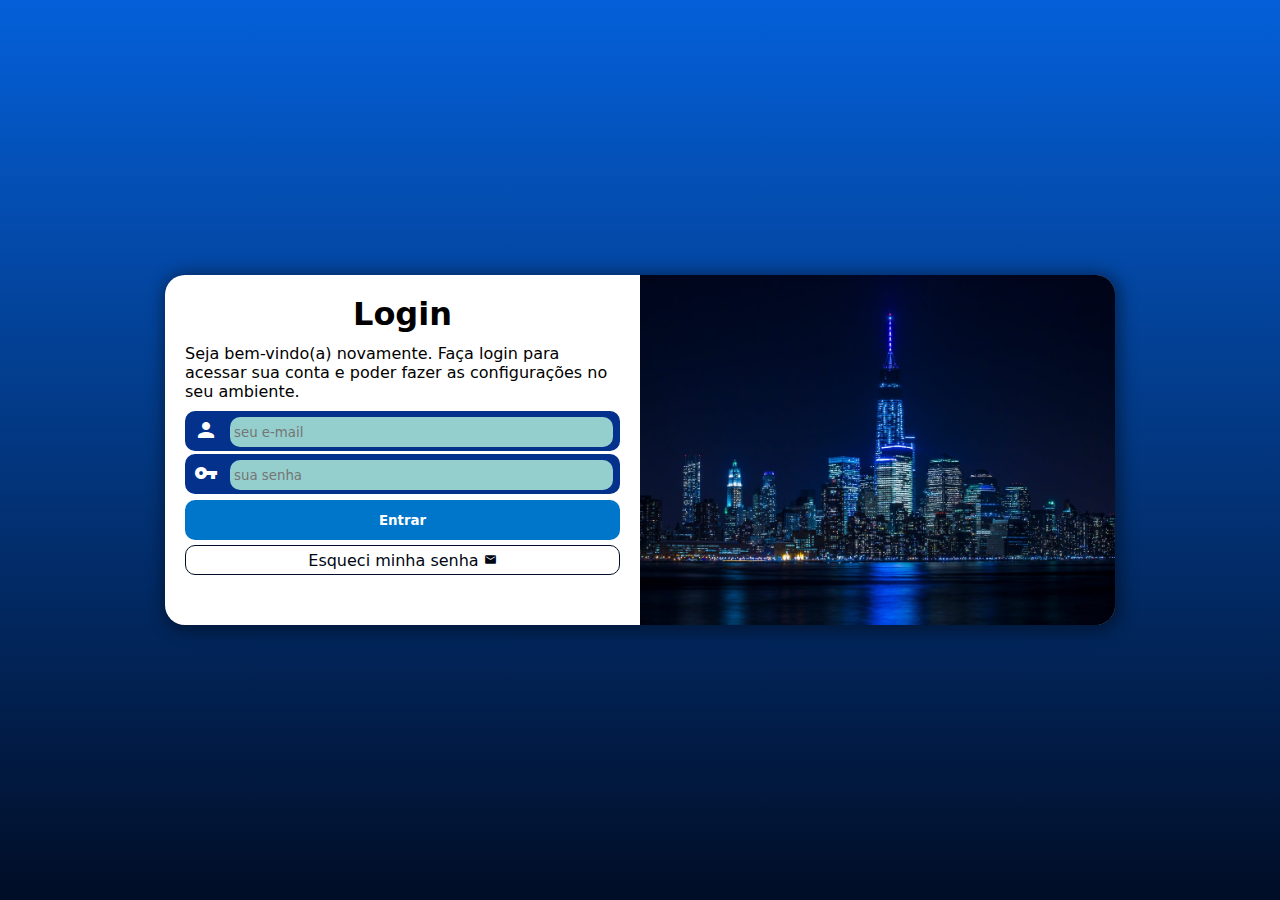
<file: index.html>
<!DOCTYPE html>
<html lang="pt-br">
<head>
    <meta charset="UTF-8">
    <meta name="viewport" content="width=device-width, initial-scale=1.0">
    <title>Login</title>
    <link rel="shortcut icon" href="imagens/Oxygen-Icons.org-Oxygen-Apps-preferences-system-login.ico" type="image/x-icon">
    <link href="https://fonts.googleapis.com/icon?family=Material+Icons" rel="stylesheet">
    <link rel="stylesheet" href="estilos/style.css">
    <link rel="stylesheet" href="estilos/media-queries.css">
</head>
<body>
    <div id="principal">
        <div id="login">
            <div id="foto">
            </div>
            <div id="formulario">
                <h1>Login</h1>
                <p>Seja bem-vindo(a) novamente. Faça login para acessar sua conta e poder fazer as configurações no seu ambiente.</p>
                <form action="login.php" method="post">
                    <div id="email">
                        <span class="material-icons">person</span>
                        <label for="iemail"></label>
                        <input type="text" name="email" id="iemail" placeholder="seu e-mail" autocomplete="email" maxlength="30" required>
                    </div>

                    <div id="senha">
                        <span class="material-icons">vpn_key</span>
                        <label for="isenha"></label>
                        <input type="password" name="senha" id="isenha" placeholder="sua senha" maxlength="8" required>
                    <div>
                    <div id="entrar"><input type="submit" value="Entrar"></div>

                    <a href="eskeceu.html" id="botao">
                        Esqueci minha senha
                        <span class="material-icons">email</span>
                    </a>
                </form>
            </div>
        </div>      
    </div>
</body>
</html>
</file>
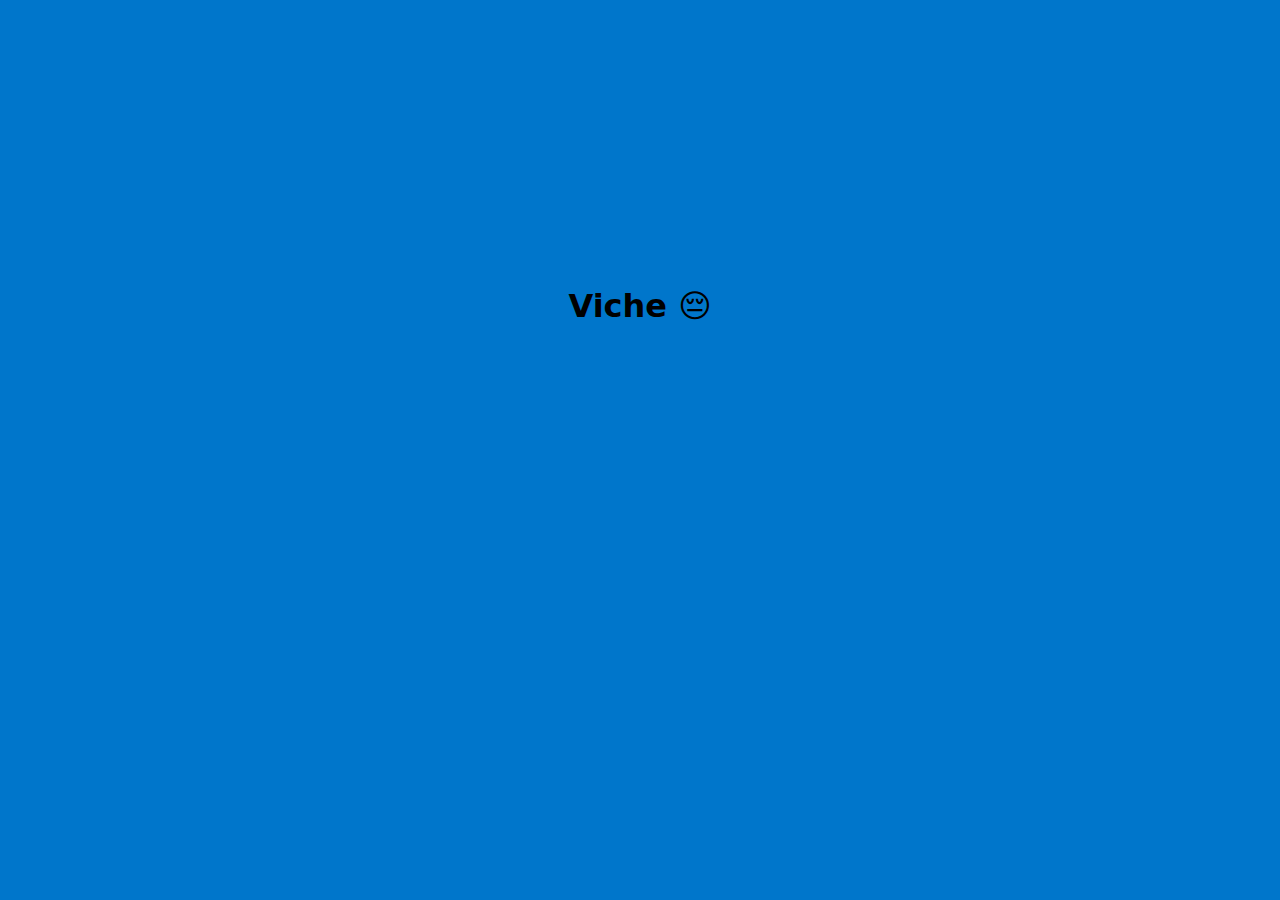
<file: eskeceu.html>
<!DOCTYPE html>
<html lang="pt-br">
<head>
    <meta charset="UTF-8">
    <meta name="viewport" content="width=device-width, initial-scale=1.0">
    <title>Esqueci Minha Senha</title>
</head>
<style>

    body {
        background-color: #0076CB;
    }

    h1 {
        display: block;
        text-align: center;
        font-family: system-ui, -apple-system, BlinkMacSystemFont, 'Segoe UI', Roboto, Oxygen, Ubuntu, Cantarell, 'Open Sans', 'Helvetica Neue', sans-serif;
        font-weight: bold;
        transform: translateY(700%);
    }
</style>
<body>
    <h1>Viche &#x1F614</h1>
</body>
</html>
</file>
<file: estilos/style.css>
@charset "UTF-8";

/* Cores
   Azul escuro: #010D26
   Azul menos escuro: #03318C
   Azul: #0076CB
   Azul mais claro: #94cfcd
*/  

* {
    padding: 0px;
    margin: 0px;
    box-sizing: border-box;
    font-family: system-ui, -apple-system, BlinkMacSystemFont, 'Segoe UI', Roboto, Oxygen, Ubuntu, Cantarell, 'Open Sans', 'Helvetica Neue', sans-serif;
}

body, html {
    background-color: #010D26;
    height: 100vh;
    width: 100vw
}

div#principal {
    position: relative;
    height: 100vh;
    width: 100vw;
}

div#login {
    position: absolute;
    top: 50%;
    left: 50%;
    overflow: hidden;
    transform: translate(-50%, -50%);
    background-color: white;
    width: 250px;
    height: 500px;
    border-radius: 20px;
    box-shadow: 2px 2px 15px 5px rgba(0, 0, 0, 0.377);
}

div#foto {
    display: block;
    background: #010D26 url(../imagens/pexels-reynaldo-brigworkz-brigantty-747101.jpg);
    background-size: cover;
    height: 200px;
}

div#formulario {
    display: block;
    padding: 10px;
}

div#formulario > h1{
    font-size: 1.5em;
    text-align: center;
    padding: 10px;
    padding-bottom: 1px;
}

div#formulario > p {
    font-size: 0.8em;
    text-align: left;
    text-indent: 0px;
    padding: 10px;
    padding-bottom: 0px;
}

form > div#email {
    display: block;
    background-color: #03318C;
    height: 40px;
    border-radius: 10px;
    margin: 10px;
    margin-top: 5px;
}

form > div#email > input {
    display: block;
    background-color: #94cfcd;
    height: 30px;
    width: 75%;
    border: 0px;
    border-radius: 10px;
    margin-left: 40px;
    padding: 4px;
    transform: translate(5px, -22px);
}

form > div#senha {
    display: block;
    background-color: #03318C;
    height: 40px;
    border-radius: 10px;
    margin: 10px;
    margin-top: -7px;
}

form > div#senha > input {
    display: block;
    background-color: #94cfcd;
    height: 30px;
    width: 75%;
    border: 0px;
    border-radius: 10px;
    margin-left: 40px;
    padding: 4px;
    transform: translate(5px, -22px);
}

form > div#email > span.material-icons {
    transform: translate(9px, 7px);
    color: white;
}

form > div#senha > span.material-icons {
    transform: translate(9px, 7px);
    color: white;
}

div#entrar > input[type = submit] {
    display: block;
    background-color: #0076CB;
    color: white;
    font-weight: bold;
    height: 40px;
    border: none;
    border-radius: 10px;
    width: 100%;
    margin-top: -12px;
    cursor: pointer;
}

div#entrar > input[type = submit]:hover {
    background-color: #0032D8;
}

a#botao {
    display: block;
    color:  #000513;
    font-size: 1em;
    text-align: center;
    text-decoration: none;
    border: 1px solid #010D26;
    border-radius: 10px;
    height: 30px;
    margin-top: 5px;
    padding-top: 5px;
}

a#botao:hover {
    background-color: #94cfcd;
}

a#botao > span.material-icons {
    font-size: 0.8em;
    color: #000513;
}
</file>
<file: estilos/media-queries.css>
@charset "UTF-8";

@media screen and (min-width: 768px) and (max-width: 992px) {
    body{
        background: linear-gradient(to top, #010D26, #0460D9);
    }

    div#login {
        width: 80vw;
        height: 280px;
    }

    div#foto {
        float: left;
        width: 30%;
        height: 100%;
    }

    div#formulario {
        float: right;
        width: 70%;
    }

    form > div#email > input {
        width: 88%;
    }

    form > div#senha > input {
        width: 88%;
    }
}

@media screen and (min-width: 992px) {
    body {
        background: linear-gradient(to top, #010D26, #0460D9);
    }

    div#login {
        width: 950px;
        height: 350px;
    }

    div#foto {
        float: right;
        width: 50%;
        height: 100%;
    }

    div#formulario {
        float: left;
        width: 50%;
    }

    div#formulario > h1 {
        font-size: 2em;
    }

    div#formulario > p {
        font-size: 1em;
        margin-bottom: 10px;
    }

    form > div#email > input {
        width: 88%;
    }

    form > div#senha > input {
        width: 88%;
    }
}
</file>
